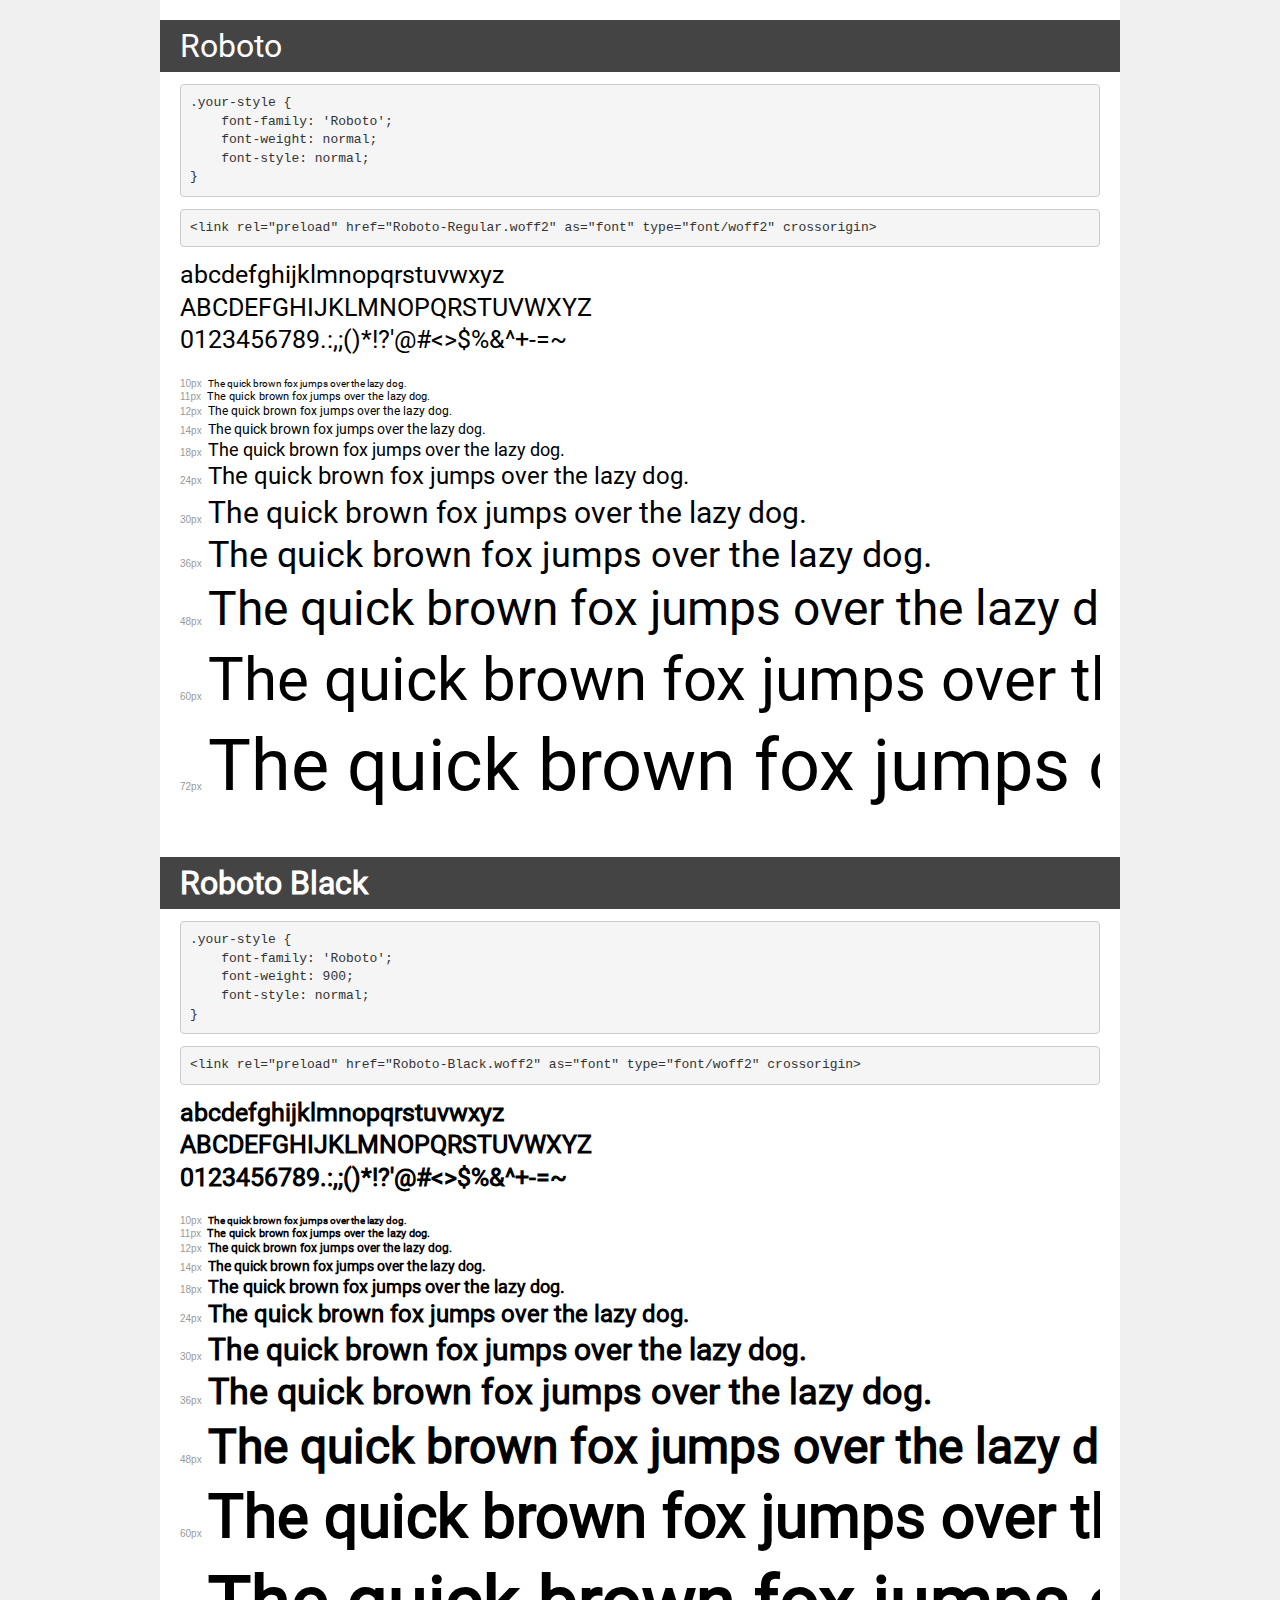
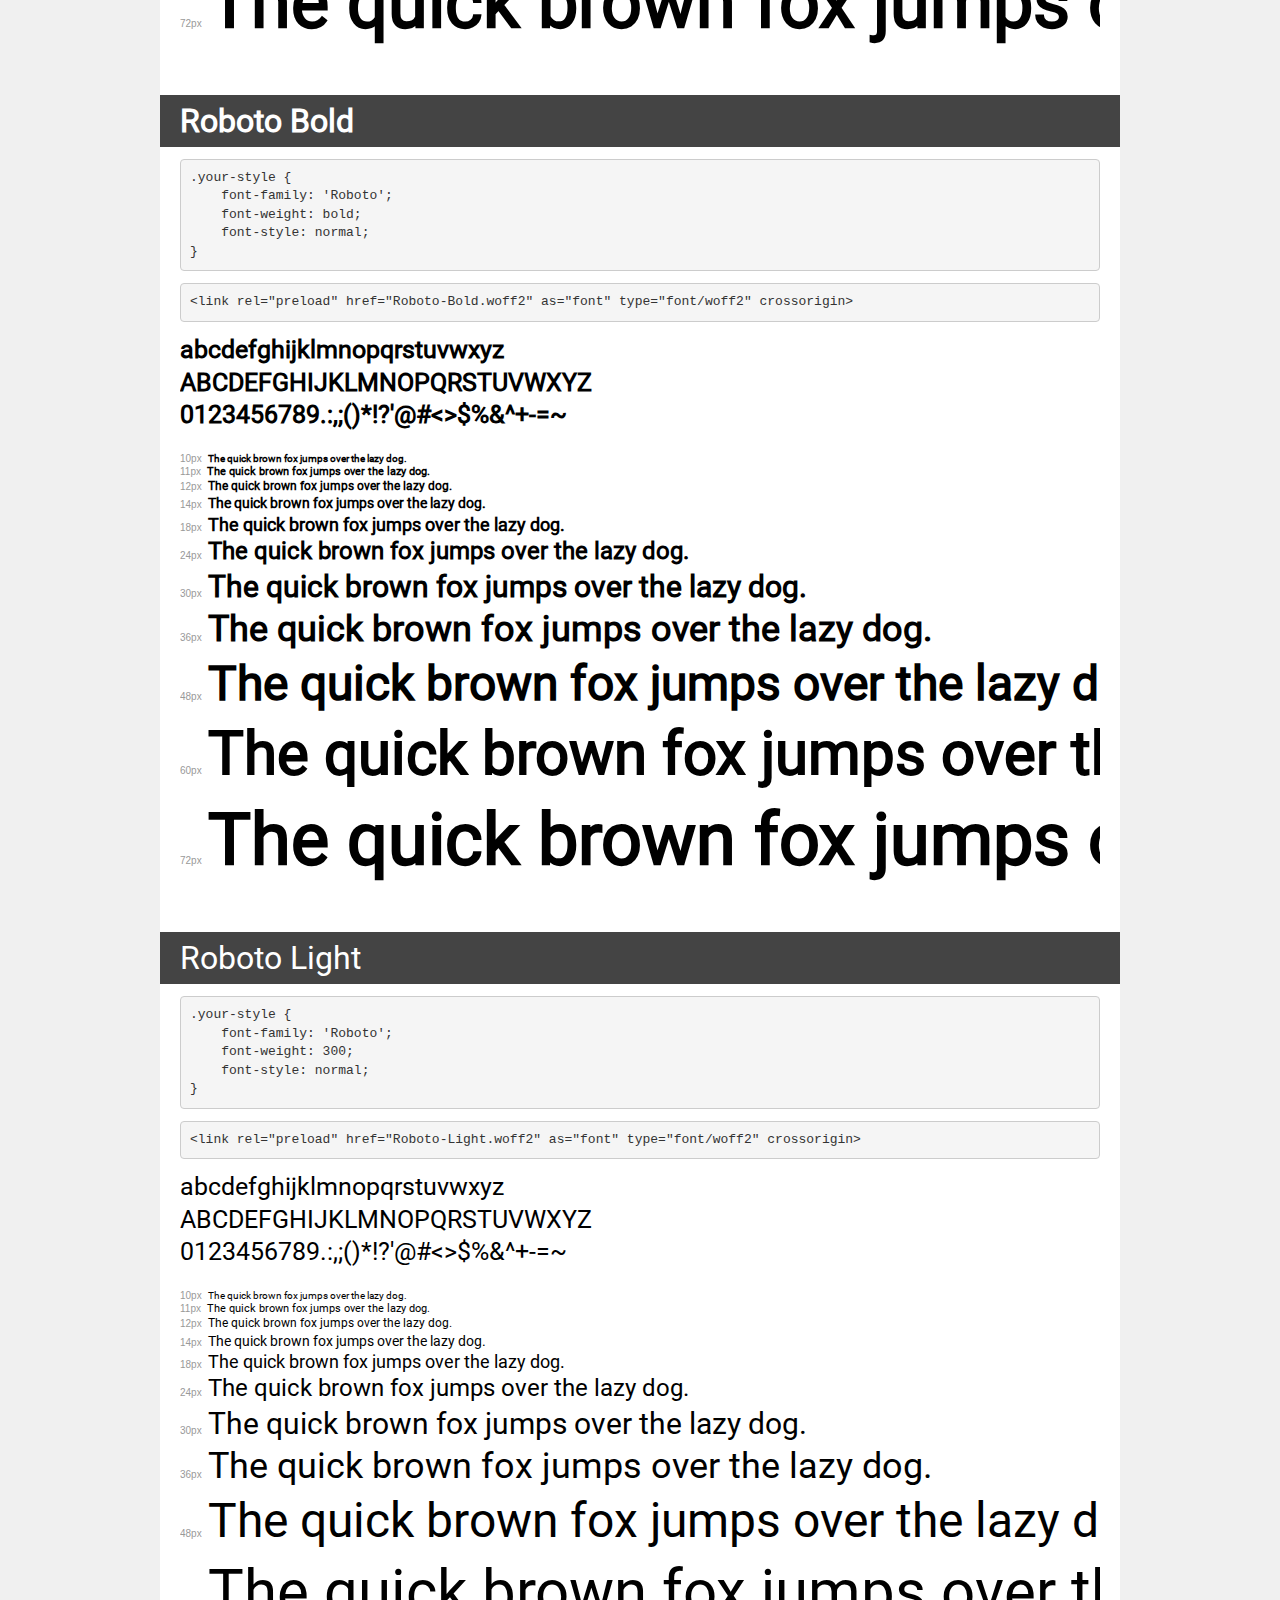
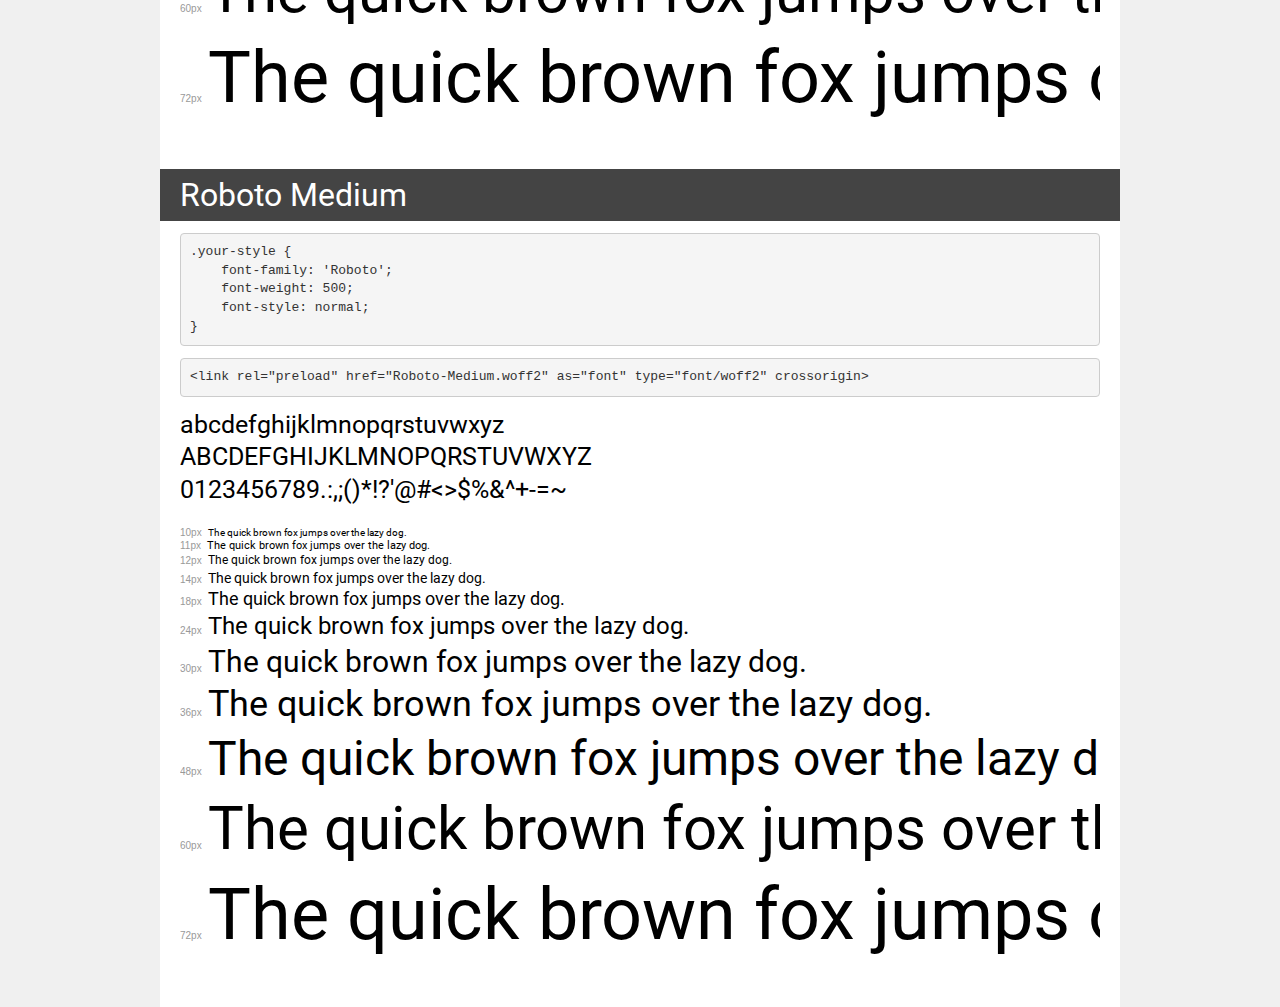
<file: fonts/Roboto/demo.html>
<!DOCTYPE html>
<html lang="en">
<head>
    <meta charset="utf-8">
    <meta http-equiv="X-UA-Compatible" content="IE=edge">
    <meta name="viewport" content="width=device-width, initial-scale=1">
    <meta name="robots" content="noindex, noarchive">
    <meta name="format-detection" content="telephone=no">
    <title>Transfonter demo</title>
    <link href="stylesheet.css" rel="stylesheet">
    <style>
        /*
        http://meyerweb.com/eric/tools/css/reset/
        v2.0 | 20110126
        License: none (public domain)
        */
        html, body, div, span, applet, object, iframe,
        h1, h2, h3, h4, h5, h6, p, blockquote, pre,
        a, abbr, acronym, address, big, cite, code,
        del, dfn, em, img, ins, kbd, q, s, samp,
        small, strike, strong, sub, sup, tt, var,
        b, u, i, center,
        dl, dt, dd, ol, ul, li,
        fieldset, form, label, legend,
        table, caption, tbody, tfoot, thead, tr, th, td,
        article, aside, canvas, details, embed,
        figure, figcaption, footer, header, hgroup,
        menu, nav, output, ruby, section, summary,
        time, mark, audio, video {
            margin: 0;
            padding: 0;
            border: 0;
            font-size: 100%;
            font: inherit;
            vertical-align: baseline;
        }
        /* HTML5 display-role reset for older browsers */
        article, aside, details, figcaption, figure,
        footer, header, hgroup, menu, nav, section {
            display: block;
        }
        body {
            line-height: 1;
        }
        ol, ul {
            list-style: none;
        }
        blockquote, q {
            quotes: none;
        }
        blockquote:before, blockquote:after,
        q:before, q:after {
            content: '';
            content: none;
        }
        table {
            border-collapse: collapse;
            border-spacing: 0;
        }
        /* demo styles */
        body {
            background: #f0f0f0;
            color: #000;
        }
        .page {
            background: #fff;
            width: 920px;
            margin: 0 auto;
            padding: 20px 20px 0 20px;
            overflow: hidden;
        }
        .font-container {
            overflow-x: auto;
            overflow-y: hidden;
            margin-bottom: 40px;
            line-height: 1.3;
            white-space: nowrap;
            padding-bottom: 5px;
        }
        h1 {
            position: relative;
            background: #444;
            font-size: 32px;
            color: #fff;
            padding: 10px 20px;
            margin: 0 -20px 12px -20px;
        }
        .letters {
            font-size: 25px;
            margin-bottom: 20px;
        }
        .s10:before {
            content: '10px';
        }
        .s11:before {
            content: '11px';
        }
        .s12:before {
            content: '12px';
        }
        .s14:before {
            content: '14px';
        }
        .s18:before {
            content: '18px';
        }
        .s24:before {
            content: '24px';
        }
        .s30:before {
            content: '30px';
        }
        .s36:before {
            content: '36px';
        }
        .s48:before {
            content: '48px';
        }
        .s60:before {
            content: '60px';
        }
        .s72:before {
            content: '72px';
        }
        .s10:before, .s11:before, .s12:before, .s14:before,
        .s18:before, .s24:before, .s30:before, .s36:before,
        .s48:before, .s60:before, .s72:before {
            font-family: Arial, sans-serif;
            font-size: 10px;
            font-weight: normal;
            font-style: normal;
            color: #999;
            padding-right: 6px;
        }
        pre {
            display: block;
            padding: 9px;
            margin: 0 0 12px;
            font-family: Monaco, Menlo, Consolas, "Courier New", monospace;
            font-size: 13px;
            line-height: 1.428571429;
            color: #333;
            font-weight: normal;
            font-style: normal;
            background-color: #f5f5f5;
            border: 1px solid #ccc;
            overflow-x: auto;
            border-radius: 4px;
        }
        /* responsive */
        @media (max-width: 959px) {
            .page {
                width: auto;
                margin: 0;
            }
        }
    </style>
</head>
<body>
<div class="page">
    <div class="demo">
        <h1 style="font-family: 'Roboto'; font-weight: normal; font-style: normal;">Roboto</h1>
        <pre title="Usage">.your-style {
    font-family: 'Roboto';
    font-weight: normal;
    font-style: normal;
}</pre>
        <pre title="Preload (optional)">
&lt;link rel=&quot;preload&quot; href=&quot;Roboto-Regular.woff2&quot; as=&quot;font&quot; type=&quot;font/woff2&quot; crossorigin&gt;</pre>
        <div class="font-container" style="font-family: 'Roboto'; font-weight: normal; font-style: normal;">
            <p class="letters">
                abcdefghijklmnopqrstuvwxyz<br>
ABCDEFGHIJKLMNOPQRSTUVWXYZ<br>
                0123456789.:,;()*!?'@#&lt;&gt;$%&^+-=~
            </p>
            <p class="s10" style="font-size: 10px;">The quick brown fox jumps over the lazy dog.</p>
            <p class="s11" style="font-size: 11px;">The quick brown fox jumps over the lazy dog.</p>
            <p class="s12" style="font-size: 12px;">The quick brown fox jumps over the lazy dog.</p>
            <p class="s14" style="font-size: 14px;">The quick brown fox jumps over the lazy dog.</p>
            <p class="s18" style="font-size: 18px;">The quick brown fox jumps over the lazy dog.</p>
            <p class="s24" style="font-size: 24px;">The quick brown fox jumps over the lazy dog.</p>
            <p class="s30" style="font-size: 30px;">The quick brown fox jumps over the lazy dog.</p>
            <p class="s36" style="font-size: 36px;">The quick brown fox jumps over the lazy dog.</p>
            <p class="s48" style="font-size: 48px;">The quick brown fox jumps over the lazy dog.</p>
            <p class="s60" style="font-size: 60px;">The quick brown fox jumps over the lazy dog.</p>
            <p class="s72" style="font-size: 72px;">The quick brown fox jumps over the lazy dog.</p>
        </div>
    </div>

    <div class="demo">
        <h1 style="font-family: 'Roboto'; font-weight: 900; font-style: normal;">Roboto Black</h1>
        <pre title="Usage">.your-style {
    font-family: 'Roboto';
    font-weight: 900;
    font-style: normal;
}</pre>
        <pre title="Preload (optional)">
&lt;link rel=&quot;preload&quot; href=&quot;Roboto-Black.woff2&quot; as=&quot;font&quot; type=&quot;font/woff2&quot; crossorigin&gt;</pre>
        <div class="font-container" style="font-family: 'Roboto'; font-weight: 900; font-style: normal;">
            <p class="letters">
                abcdefghijklmnopqrstuvwxyz<br>
ABCDEFGHIJKLMNOPQRSTUVWXYZ<br>
                0123456789.:,;()*!?'@#&lt;&gt;$%&^+-=~
            </p>
            <p class="s10" style="font-size: 10px;">The quick brown fox jumps over the lazy dog.</p>
            <p class="s11" style="font-size: 11px;">The quick brown fox jumps over the lazy dog.</p>
            <p class="s12" style="font-size: 12px;">The quick brown fox jumps over the lazy dog.</p>
            <p class="s14" style="font-size: 14px;">The quick brown fox jumps over the lazy dog.</p>
            <p class="s18" style="font-size: 18px;">The quick brown fox jumps over the lazy dog.</p>
            <p class="s24" style="font-size: 24px;">The quick brown fox jumps over the lazy dog.</p>
            <p class="s30" style="font-size: 30px;">The quick brown fox jumps over the lazy dog.</p>
            <p class="s36" style="font-size: 36px;">The quick brown fox jumps over the lazy dog.</p>
            <p class="s48" style="font-size: 48px;">The quick brown fox jumps over the lazy dog.</p>
            <p class="s60" style="font-size: 60px;">The quick brown fox jumps over the lazy dog.</p>
            <p class="s72" style="font-size: 72px;">The quick brown fox jumps over the lazy dog.</p>
        </div>
    </div>

    <div class="demo">
        <h1 style="font-family: 'Roboto'; font-weight: bold; font-style: normal;">Roboto Bold</h1>
        <pre title="Usage">.your-style {
    font-family: 'Roboto';
    font-weight: bold;
    font-style: normal;
}</pre>
        <pre title="Preload (optional)">
&lt;link rel=&quot;preload&quot; href=&quot;Roboto-Bold.woff2&quot; as=&quot;font&quot; type=&quot;font/woff2&quot; crossorigin&gt;</pre>
        <div class="font-container" style="font-family: 'Roboto'; font-weight: bold; font-style: normal;">
            <p class="letters">
                abcdefghijklmnopqrstuvwxyz<br>
ABCDEFGHIJKLMNOPQRSTUVWXYZ<br>
                0123456789.:,;()*!?'@#&lt;&gt;$%&^+-=~
            </p>
            <p class="s10" style="font-size: 10px;">The quick brown fox jumps over the lazy dog.</p>
            <p class="s11" style="font-size: 11px;">The quick brown fox jumps over the lazy dog.</p>
            <p class="s12" style="font-size: 12px;">The quick brown fox jumps over the lazy dog.</p>
            <p class="s14" style="font-size: 14px;">The quick brown fox jumps over the lazy dog.</p>
            <p class="s18" style="font-size: 18px;">The quick brown fox jumps over the lazy dog.</p>
            <p class="s24" style="font-size: 24px;">The quick brown fox jumps over the lazy dog.</p>
            <p class="s30" style="font-size: 30px;">The quick brown fox jumps over the lazy dog.</p>
            <p class="s36" style="font-size: 36px;">The quick brown fox jumps over the lazy dog.</p>
            <p class="s48" style="font-size: 48px;">The quick brown fox jumps over the lazy dog.</p>
            <p class="s60" style="font-size: 60px;">The quick brown fox jumps over the lazy dog.</p>
            <p class="s72" style="font-size: 72px;">The quick brown fox jumps over the lazy dog.</p>
        </div>
    </div>

    <div class="demo">
        <h1 style="font-family: 'Roboto'; font-weight: 300; font-style: normal;">Roboto Light</h1>
        <pre title="Usage">.your-style {
    font-family: 'Roboto';
    font-weight: 300;
    font-style: normal;
}</pre>
        <pre title="Preload (optional)">
&lt;link rel=&quot;preload&quot; href=&quot;Roboto-Light.woff2&quot; as=&quot;font&quot; type=&quot;font/woff2&quot; crossorigin&gt;</pre>
        <div class="font-container" style="font-family: 'Roboto'; font-weight: 300; font-style: normal;">
            <p class="letters">
                abcdefghijklmnopqrstuvwxyz<br>
ABCDEFGHIJKLMNOPQRSTUVWXYZ<br>
                0123456789.:,;()*!?'@#&lt;&gt;$%&^+-=~
            </p>
            <p class="s10" style="font-size: 10px;">The quick brown fox jumps over the lazy dog.</p>
            <p class="s11" style="font-size: 11px;">The quick brown fox jumps over the lazy dog.</p>
            <p class="s12" style="font-size: 12px;">The quick brown fox jumps over the lazy dog.</p>
            <p class="s14" style="font-size: 14px;">The quick brown fox jumps over the lazy dog.</p>
            <p class="s18" style="font-size: 18px;">The quick brown fox jumps over the lazy dog.</p>
            <p class="s24" style="font-size: 24px;">The quick brown fox jumps over the lazy dog.</p>
            <p class="s30" style="font-size: 30px;">The quick brown fox jumps over the lazy dog.</p>
            <p class="s36" style="font-size: 36px;">The quick brown fox jumps over the lazy dog.</p>
            <p class="s48" style="font-size: 48px;">The quick brown fox jumps over the lazy dog.</p>
            <p class="s60" style="font-size: 60px;">The quick brown fox jumps over the lazy dog.</p>
            <p class="s72" style="font-size: 72px;">The quick brown fox jumps over the lazy dog.</p>
        </div>
    </div>

    <div class="demo">
        <h1 style="font-family: 'Roboto'; font-weight: 500; font-style: normal;">Roboto Medium</h1>
        <pre title="Usage">.your-style {
    font-family: 'Roboto';
    font-weight: 500;
    font-style: normal;
}</pre>
        <pre title="Preload (optional)">
&lt;link rel=&quot;preload&quot; href=&quot;Roboto-Medium.woff2&quot; as=&quot;font&quot; type=&quot;font/woff2&quot; crossorigin&gt;</pre>
        <div class="font-container" style="font-family: 'Roboto'; font-weight: 500; font-style: normal;">
            <p class="letters">
                abcdefghijklmnopqrstuvwxyz<br>
ABCDEFGHIJKLMNOPQRSTUVWXYZ<br>
                0123456789.:,;()*!?'@#&lt;&gt;$%&^+-=~
            </p>
            <p class="s10" style="font-size: 10px;">The quick brown fox jumps over the lazy dog.</p>
            <p class="s11" style="font-size: 11px;">The quick brown fox jumps over the lazy dog.</p>
            <p class="s12" style="font-size: 12px;">The quick brown fox jumps over the lazy dog.</p>
            <p class="s14" style="font-size: 14px;">The quick brown fox jumps over the lazy dog.</p>
            <p class="s18" style="font-size: 18px;">The quick brown fox jumps over the lazy dog.</p>
            <p class="s24" style="font-size: 24px;">The quick brown fox jumps over the lazy dog.</p>
            <p class="s30" style="font-size: 30px;">The quick brown fox jumps over the lazy dog.</p>
            <p class="s36" style="font-size: 36px;">The quick brown fox jumps over the lazy dog.</p>
            <p class="s48" style="font-size: 48px;">The quick brown fox jumps over the lazy dog.</p>
            <p class="s60" style="font-size: 60px;">The quick brown fox jumps over the lazy dog.</p>
            <p class="s72" style="font-size: 72px;">The quick brown fox jumps over the lazy dog.</p>
        </div>
    </div>

</div>
</body>
</html>
</file>
<file: fonts/Roboto/stylesheet.css>
@font-face {
    font-family: 'Roboto';
    src: url('Roboto-Regular.woff2') format('woff2'),
        url('Roboto-Regular.woff') format('woff');
    font-weight: normal;
    font-style: normal;
    font-display: swap;
}

@font-face {
    font-family: 'Roboto-black';
    src: url('Roboto-Black.woff2') format('woff2'),
        url('Roboto-Black.woff') format('woff');
    font-weight: 900;
    font-style: normal;
    font-display: swap;
}

@font-face {
    font-family: 'Roboto-bold';
    src: url('Roboto-Bold.woff2') format('woff2'),
        url('Roboto-Bold.woff') format('woff');
    font-weight: bold;
    font-style: normal;
    font-display: swap;
}

@font-face {
    font-family: 'Roboto-light';
    src: url('Roboto-Light.woff2') format('woff2'),
        url('Roboto-Light.woff') format('woff');
    font-weight: 300;
    font-style: normal;
    font-display: swap;
}

@font-face {
    font-family: 'Roboto-medium';
    src: url('Roboto-Medium.woff2') format('woff2'),
        url('Roboto-Medium.woff') format('woff');
    font-weight: 500;
    font-style: normal;
    font-display: swap;
}
</file>
